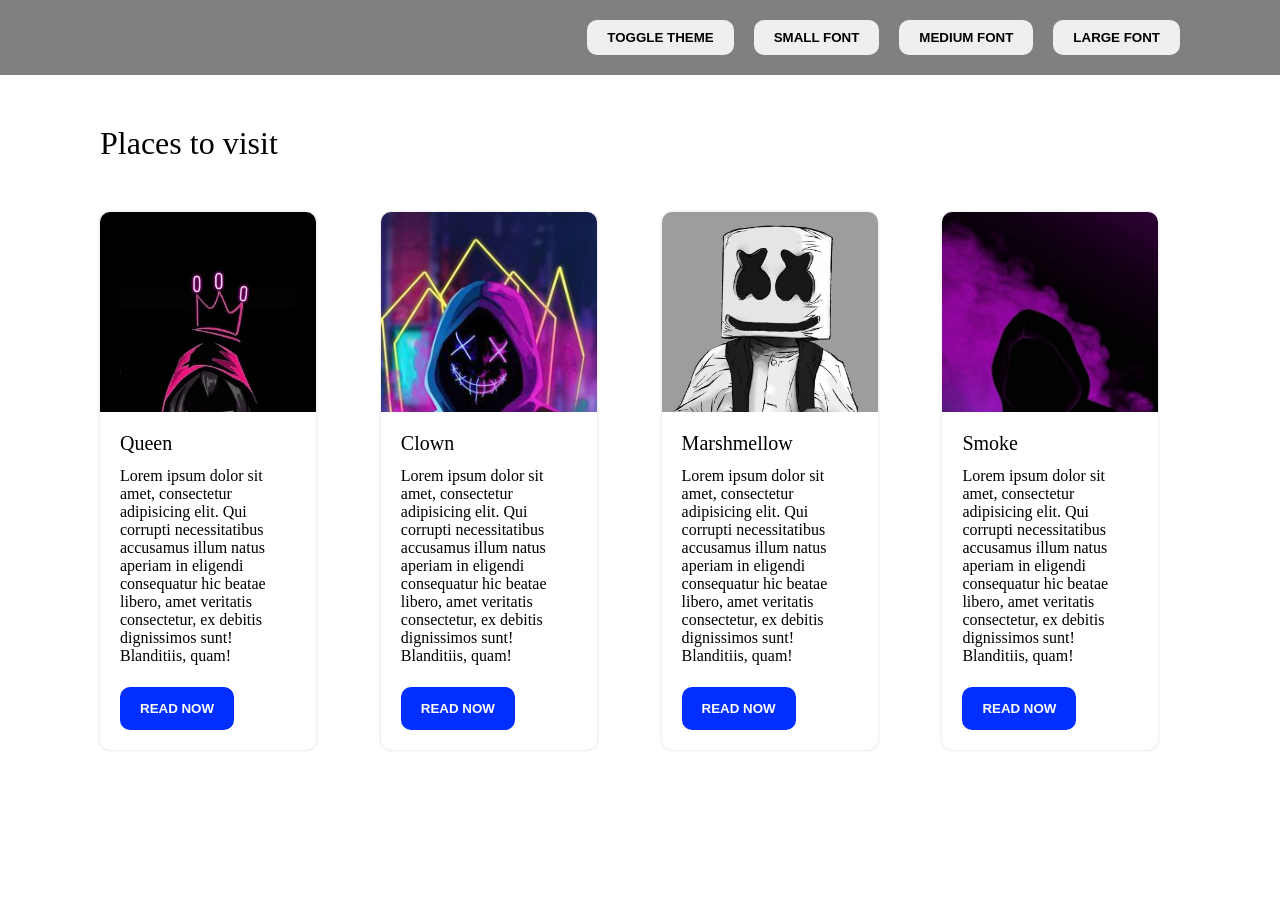
<file: project 3/index.html>
<!DOCTYPE html>
<html lang="en">
<head>
  
    <title>Document</title>
    <link rel="stylesheet" href="style.css">
</head>
<body>
    <script src="java.js"></script>


    <section class="header">

      <button class="theme" onclick="toggleTheme()">Toggle Theme</button>

      <button class="theme" onclick="changeFont('small')">Small font</button>

      <button class="theme"  onclick="changeFont('medium')">medium font</button>

      <button class="theme"  onclick="changeFont('large')">large font</button>

    </section>


      <section class="places">
           <h1 class="places_title">Places to visit</h1>

           <div class="places_container">

            <div class="place place_card1">

                 <div class="img">
                       <img class="src" src="images/Queen.jpg" alt="">
                 </div>

                 <div class="places_details">
                     <h1 class="place_title">Queen</h1>

                     <p class="placing">Lorem ipsum dolor sit amet, consectetur adipisicing elit. Qui corrupti necessitatibus accusamus illum natus aperiam in eligendi consequatur hic beatae libero, amet veritatis consectetur, ex debitis dignissimos sunt! Blanditiis, quam!</p>
                        
                     <button class="btn">
                        read now
                     </button>
                    </div>

            </div>

        

        

            <div class="place  place_card2">

                 <div class="img">
                       <img class="src" src="images/Clown.jpg" alt="">
                 </div>

                 <div class="places_details">
                     <h1 class="place_title">Clown</h1>

                     <p class="placing">Lorem ipsum dolor sit amet, consectetur adipisicing elit. Qui corrupti necessitatibus accusamus illum natus aperiam in eligendi consequatur hic beatae libero, amet veritatis consectetur, ex debitis dignissimos sunt! Blanditiis, quam!</p>
                        
                     <button class="btn">
                        read now
                     </button>
                    </div>

            </div>

        



            <div class="place  place_card3">

                 <div class="img">
                       <img class="src" src="images/Marshmellow.jpg" alt="">
                 </div>

                 <div class="places_details">
                     <h1 class="place_title">Marshmellow</h1>

                     <p class="placing">Lorem ipsum dolor sit amet, consectetur adipisicing elit. Qui corrupti necessitatibus accusamus illum natus aperiam in eligendi consequatur hic beatae libero, amet veritatis consectetur, ex debitis dignissimos sunt! Blanditiis, quam!</p>
                        
                     <button class="btn">
                        read now
                     </button>
                    </div>

                </div>


            <div class="place  place_card4">

                 <div class="img">
                       <img class="src" src="images/Smoke.jpg" alt="">
                 </div>

                 <div class="places_details">
                     <h1 class="place_title">Smoke</h1>

                     <p class="placing">Lorem ipsum dolor sit amet, consectetur adipisicing elit. Qui corrupti necessitatibus accusamus illum natus aperiam in eligendi consequatur hic beatae libero, amet veritatis consectetur, ex debitis dignissimos sunt! Blanditiis, quam!</p>
                        
                     <button class="btn">
                        read now
                     </button>
                    </div>

            </div>
        </div>
        
  
      </section>

    









  
</body>
</html>
</file>
<file: project 3/style.css>
*{
    margin: 0;
    padding: 0;
    box-sizing: border-box;
}

.header{
    width: 100%;
    padding: 20px 100px;
    background-color: gray;
    display: flex;
    justify-content: flex-end;
    column-gap: 20px;
}

.theme{
    padding: 10px 20px;
    text-transform: uppercase;
    font-weight: bold;
    border-radius: 10px;
    border: none;
    cursor: pointer;
}

.theme:active{
    background-color: lightgray;
}

.places{
    width: 100%;
    padding: 50px 100px; 
}

.places_title{
    font-size: 2em;
    font-weight: 400;
}

.places_container{
    width: 100%;
    padding: 30px 0;
    margin-top: 20px;
    display: flex;
    flex-wrap: wrap;
    column-gap: 6%;
    row-gap: 50px;
}

.place{
     width: 20%;

     border-radius: 10px;
     overflow: hidden;
     box-shadow: 0 0 3px lightgray;
}
.img{
    width: 100%;
    height: 200px;
    overflow: hidden;   
}

.src{
    width: 100%;
    transition: 3s;
    cursor: pointer;
}

.src:hover{
    transform: scale(1.3);
}

.places_details{
    padding: 20px;
    font-family: Segoe UI;
    display: flex;
    flex-direction: column;
    row-gap: 12px;
    align-items: flex-start;
}

.place_title{
    font-size: 20px;
    font-weight: 500;
}

.btn{
    padding: 14px 20px;
    font-size: 16x;
    text-transform: uppercase;
    font-weight: bold;
    border-radius: 10px;
    border: none;
    background-color: rgb(0, 47, 255);
    color: white;
    margin-top: 10px;
}

.dark{
    background-color: rgb(41, 41, 41);
    color: white;
}

.dark_card{
    background-color: rgb(27, 25, 25);
    box-shadow: none;
    color: white;
}

.placing{
    font-size: 1em;
}
</file>
